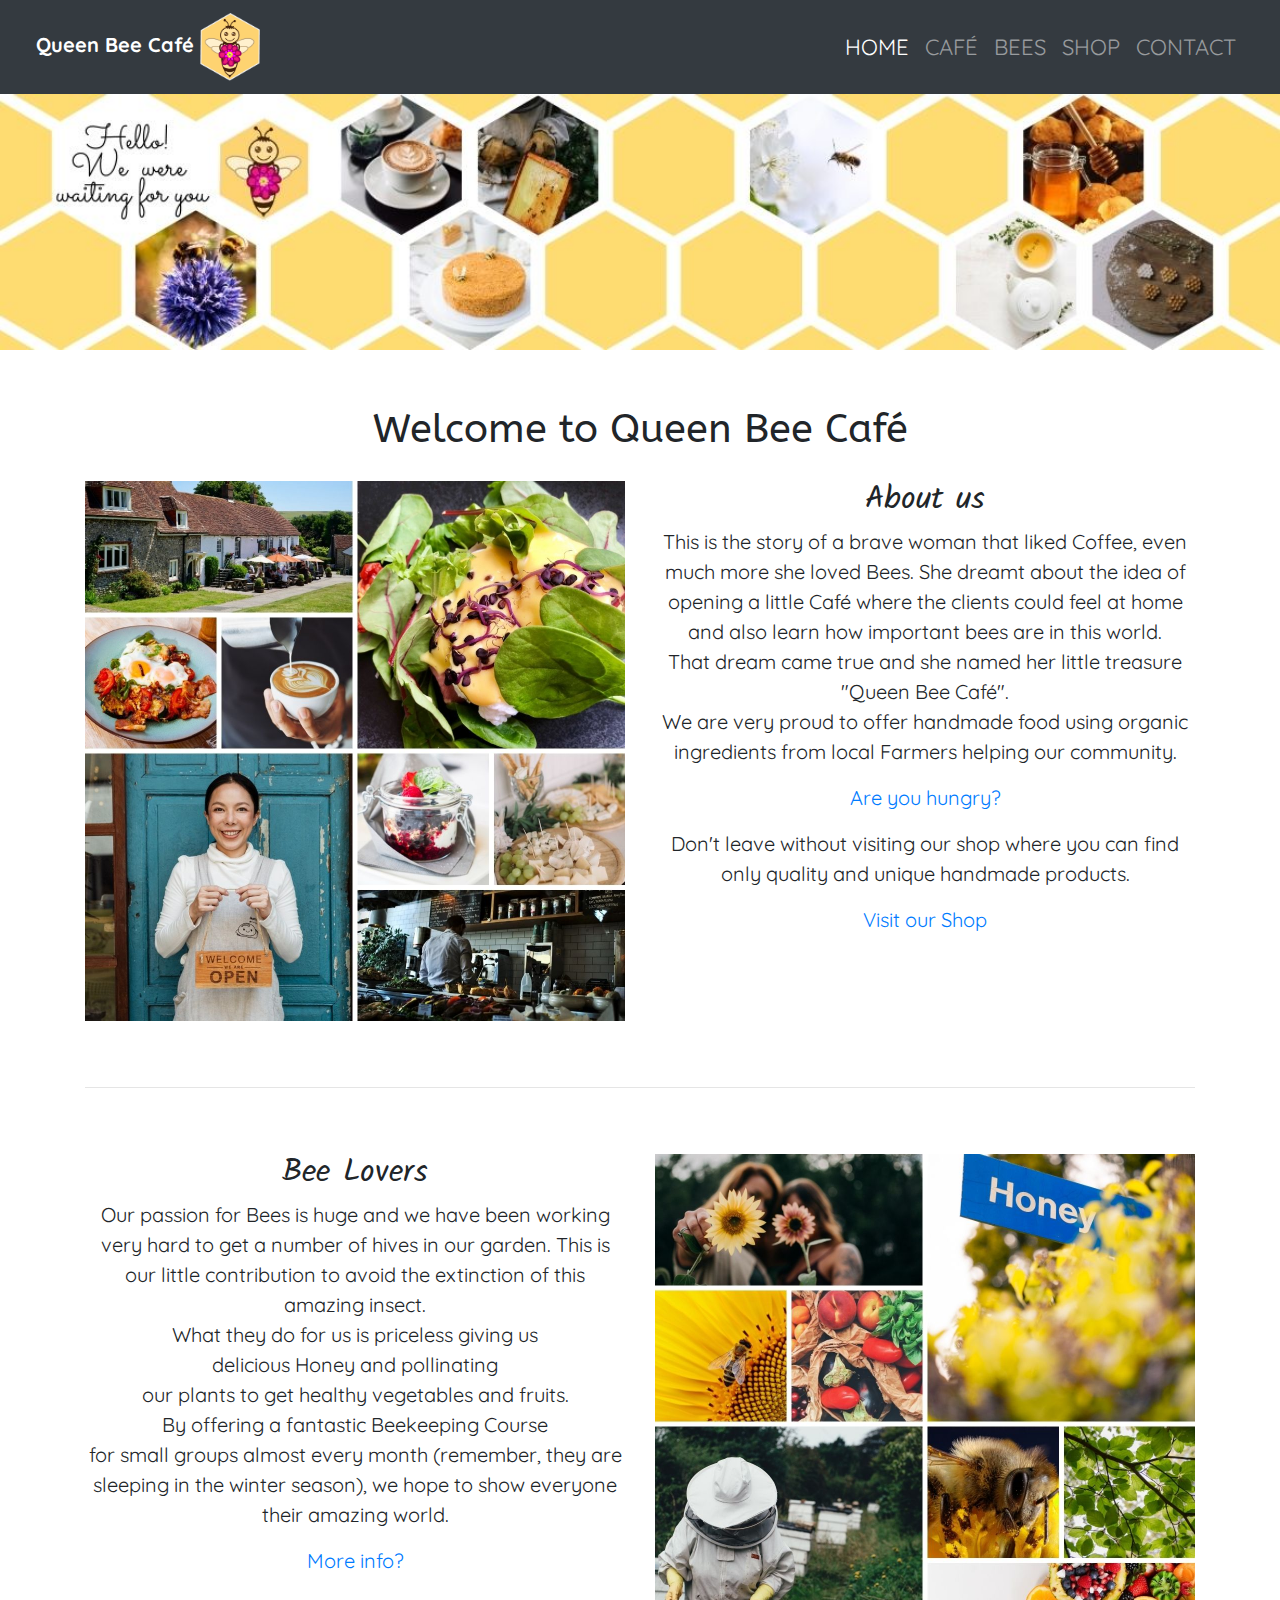
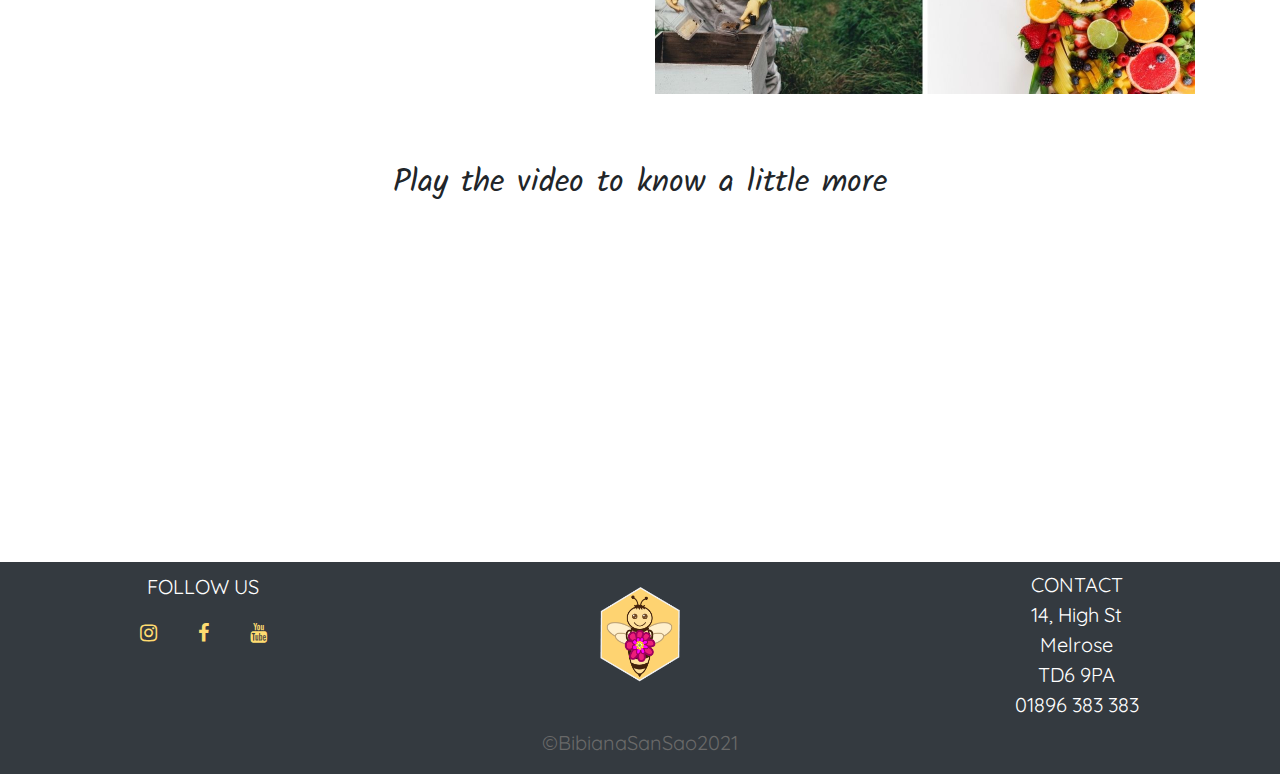
<file: index.html>
<!DOCTYPE html>
<html lang="en">
    <head>
        <meta charset="utf-8">
        <link rel="shortcut icon" href="logo-bee-last.png" type="image/x-icon"/>
        <title>HOME - Queen Bee Café</title>
        <link rel="stylesheet" href="https://fonts.googleapis.com/css?family=Handlee">
        <link rel="stylesheet" href="https://fonts.googleapis.com/css?family=Sriracha">
        <link rel="stylesheet" href="https://fonts.googleapis.com/css?family=Kalam">
        <link rel="stylesheet" href="https://fonts.googleapis.com/css?family=Delius">
        <link rel="stylesheet" href="https://fonts.googleapis.com/css?family=ABeeZee">
        <link rel="stylesheet" href="https://fonts.googleapis.com/css?family=Quicksand">
        <link href="qb-css.css" rel="stylesheet">
        <link rel="stylesheet" href="https://cdnjs.cloudflare.com/ajax/libs/font-awesome/4.7.0/css/font-awesome.min.css">
        <meta name="viewport" content="width=device-width, initial scale=1">
        <link rel="stylesheet" href="https://maxcdn.bootstrapcdn.com/bootstrap/4.5.2/css/bootstrap.min.css">
        <script src="https://ajax.googleapis.com/ajax/libs/jquery/3.5.1/jquery.min.js"></script>
        <script src="https://cdnjs.cloudflare.com/ajax/libs/popper.js/1.16.0/umd/popper.min.js"></script>
        <script src="https://maxcdn.bootstrapcdn.com/bootstrap/4.5.2/js/bootstrap.min.js"></script>
    </head>
    <body>
        <div class="mynav">
            <nav class="navbar navbar-expand-md navbar-dark bg-dark">
                <a class="navbar-brand" href="index.html">Queen Bee Café
                    <img class="smaller-logo" src="logo-bee-last.png" alt="Logo"></a>
                        <button class="navbar-toggler"  data-toggle="collapse" data-target="#navbarmenu">
                            <span class="navbar-toggler-icon"></span>
                        </button>
                <div class="collapse navbar-collapse" id="navbarmenu">
                    <ul class="navbar-nav ml-auto">
                        <li class="nav-item">
                            <a href="index.html" class="nav-link active">HOME</a>
                        </li>
                        <li class="nav-item">
                            <a href="qb-cafe.html" class="nav-link">CAFÉ</a>
                        </li>
                        <li class="nav-item">
                            <a href="qb-bees.html" class="nav-link">BEES</a>
                        </li>
                        <li class="nav-item">
                            <a href="qb-shop.html" class="nav-link">SHOP</a>
                        </li>
                        <li class="nav-item">
                            <a href="qb-contact.html" class="nav-link">CONTACT</a>
                        </li>
                    </ul>
                </div>     
            </nav>
        </div>
        <div class="row">
            <div class="col-md-12"> 
                <img class="img-responsive center-block img-banner" src="banner-final.jpg" alt="Home Page Montage" > 
            </div>
        </div>
        <div class="container">
            <div class="row">
                <div class="col-md-12">
                        <h1 class="qb-heading">Welcome to Queen Bee Café</h1>
                </div>
            </div>
            <div class="row">
                <div class="col-md-6 img-right"> 
                    <img class="img-responsive" src="home-photo.jpg" style="width: 100%" alt="About us">
                </div>
                <div class="col-md-6">
                    <h2>About us</h2>
                    <p>This is the story of a brave woman that liked Coffee, even much more she loved Bees. She dreamt about the idea of opening a little Café where the clients could feel at home and also learn how important bees are in this world.<br> That dream came true and she named her little treasure "Queen Bee Café".<br>We are very proud to  offer handmade food using organic ingredients from local Farmers helping our community.</p>
                    <p class="asset-qb"><a href="qb-cafe.html">Are you hungry?</a></p>
                    <p>Don't leave without visiting our shop where you can find only quality and unique handmade products.</p>
                    <p class="asset-qb"><a href="qb-shop.html">Visit our Shop</a></p>
                </div>
            </div> 
            <hr>
            <div class="row">
               <div class="col-md-6 p-right">
                   <h2>Bee Lovers</h2>
                    <p>Our passion for Bees is huge and we have been working very hard to get a number of hives in our garden. This is our little contribution to avoid the extinction of this amazing insect.<br> What they do for us is priceless giving us<br> delicious Honey and pollinating<br> our plants to get healthy vegetables and fruits.<br>By offering a fantastic Beekeeping Course<br>for small groups almost every month (remember, they are sleeping in the winter season), we hope to show everyone their amazing world.<br></p>
                    <p class="asset-qb"><a href="qb-bees.html" target="_blank">More info?</a></p>
                </div>                     
                <div class="col-md-6 img-left"> 
                    <img class="img-responsive" src="home-photo1.jpg" style="width: 100%" alt="Bee Lovers">
                </div>
             </div>
        </div> 
            <div class="video">
                <h2>Play the video to know a little more</h2>
                <iframe width="560" height="315" src="https://www.youtube.com/embed/zPu3ryn1YVE" frameborder="0" allow="accelerometer; autoplay; clipboard-write; encrypted-media; gyroscope; picture-in-picture" allowfullscreen></iframe>
            </div>    
        
    </body>
    


    <footer>
        <div class="general-footer row bg-dark text-center">
            <div class="follow-us-footer col-md-4">
                <p>FOLLOW US</p>
                <div class="footer-social-icons">
                    <a href="https://www.instagram.com/" class="fa fa-instagram"></a>
                    <i class="fa fa-facebook"></i>
                    <i class="fa fa-youtube"></i>
                </div>  
            </div>
            <div class="col-md-4 float-center smaller-img" >
                <a class="nav link" href="index.html">
                    <img class="mx-auto d-block img-responsive smaller-logo-1" src="logo-bee-last.png" alt="Logo"></a>
            </div>
            <div class="contact-footer col-md-4">
                <a href="qb-contact.html" class="nav-link contact-link">CONTACT<br>14, High St<br>Melrose<br>TD6 9PA<br>01896 383 383</a>
            </div>
            <div class="col-md-12 float-center copiright p">
                <p>©BibianaSanSao2021</p>
            </div>
        </div>
    </footer>
 </html>
</file>
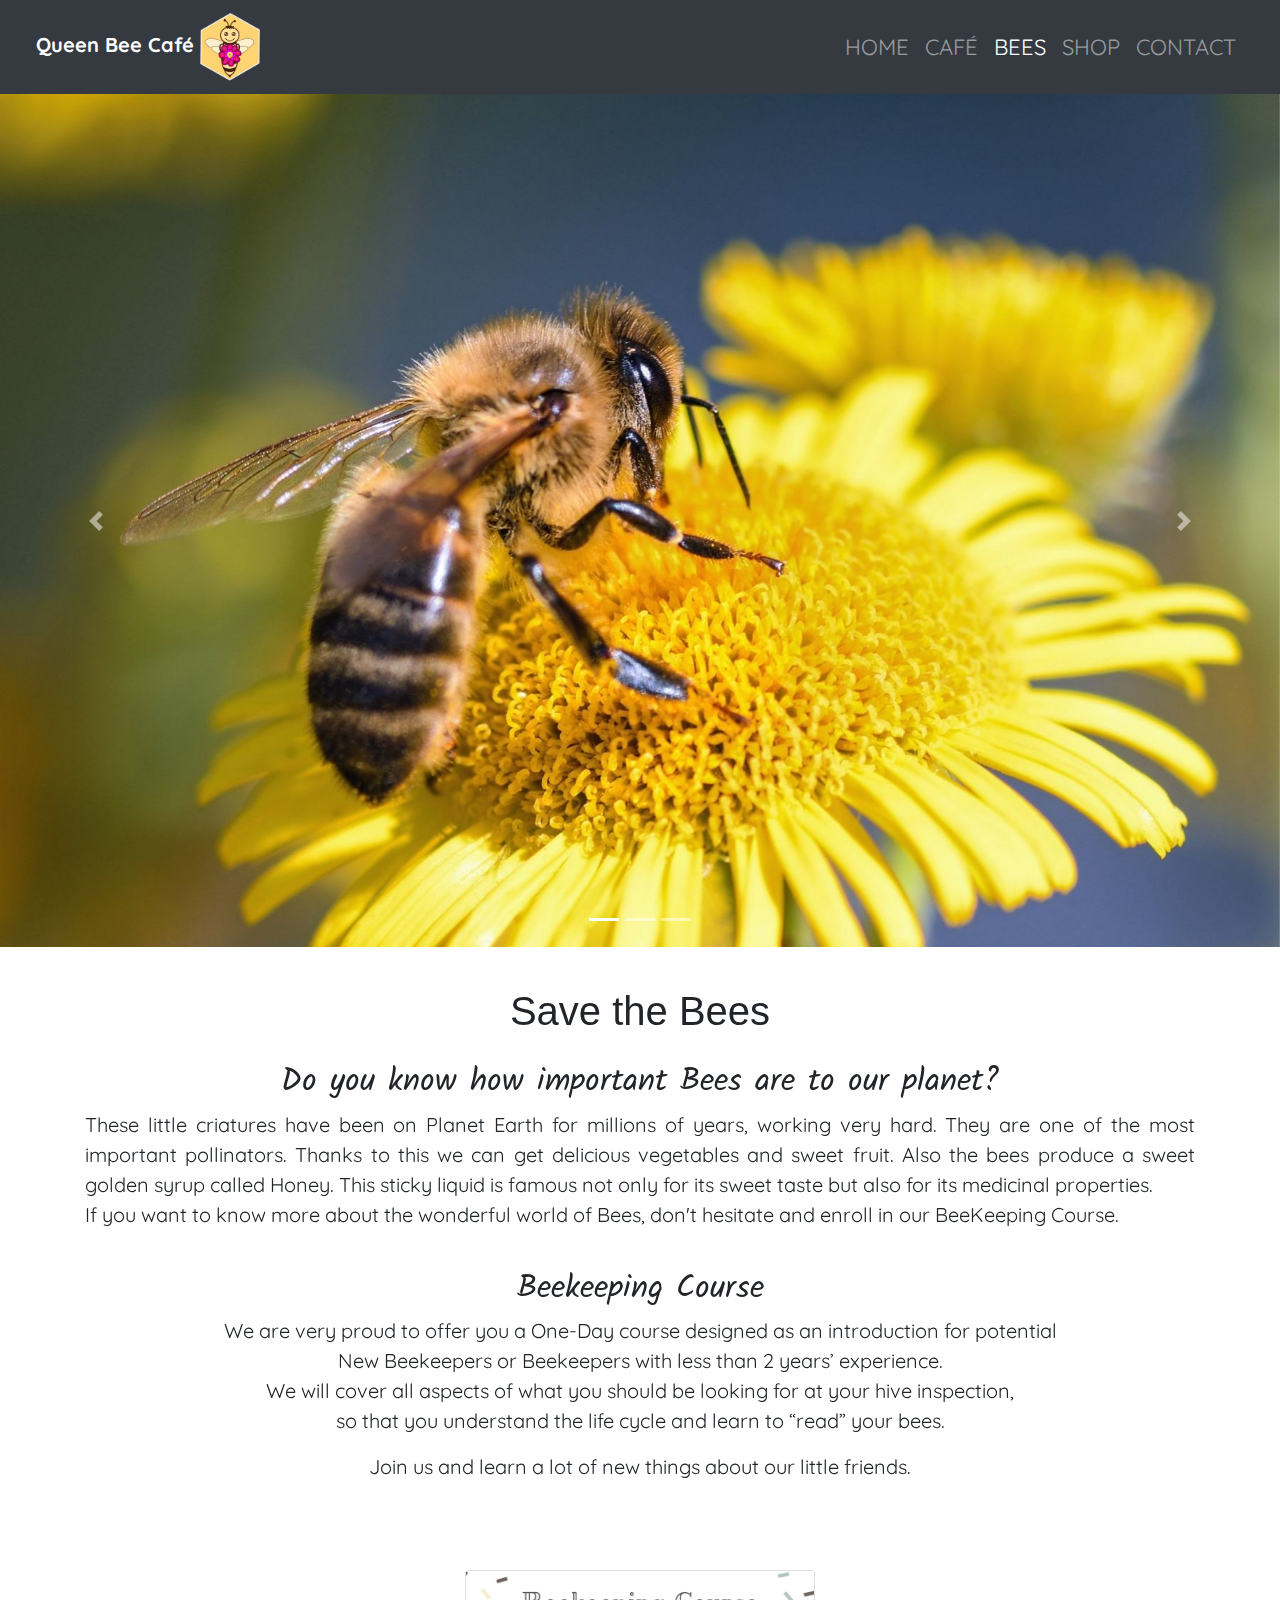
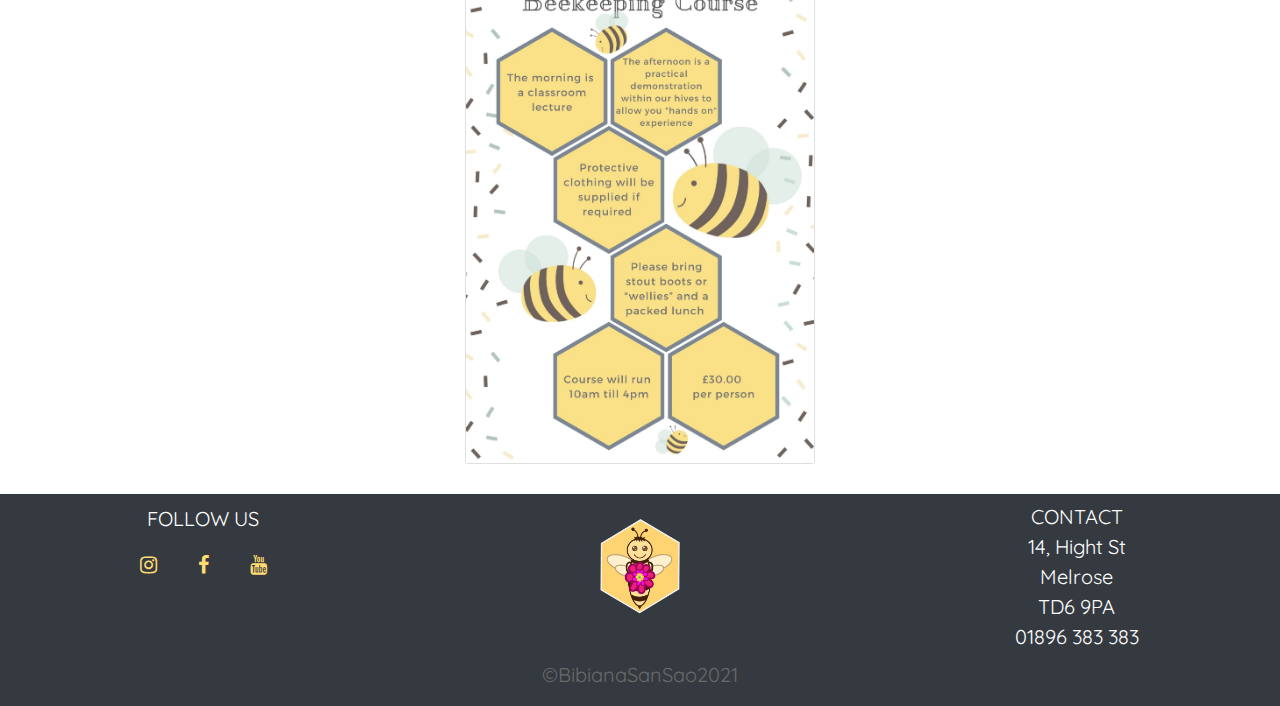
<file: qb-bees.html>
<!DOCTYPE html>
<html lang="en">
    <head>
        <meta charset="utf-8">
         <link rel="shortcut icon" href="logo-bee-last.png" type="image/x-icon"/>
        <title>BEES - Queen Bee Café</title>
        <link rel="stylesheet" href="https://fonts.googleapis.com/css?family=Handlee">
        <link rel="stylesheet" href="https://fonts.googleapis.com/css?family=Sriracha">
        <link rel="stylesheet" href="https://fonts.googleapis.com/css?family=Kalam">
        <link rel="stylesheet" href="https://fonts.googleapis.com/css?family=Delius">
        <link rel="stylesheet" href="https://fonts.googleapis.com/css?family=Quicksand">
        <link rel="stylesheet" href="https://fonts.googleapis.com/css?family=Quicksand">
        <link href="qb-css.css" rel="stylesheet">
        <link rel="stylesheet" href="https://cdnjs.cloudflare.com/ajax/libs/font-awesome/4.7.0/css/font-awesome.min.css">
        <meta name="viewport" content="width=device-width, initial scale=1">
        <link rel="stylesheet" href="https://maxcdn.bootstrapcdn.com/bootstrap/4.5.2/css/bootstrap.min.css">
        <script src="https://ajax.googleapis.com/ajax/libs/jquery/3.5.1/jquery.min.js"></script>
        <script src="https://cdnjs.cloudflare.com/ajax/libs/popper.js/1.16.0/umd/popper.min.js"></script>
        <script src="https://maxcdn.bootstrapcdn.com/bootstrap/4.5.2/js/bootstrap.min.js"></script>
    </head>
    <body>
        <div class="mynav">
            <nav class="navbar navbar-expand-md navbar-dark bg-dark">
                <a class="navbar-brand" href="index.html">Queen Bee Café
                    <img class="smaller-logo" src="logo-bee-last.png" alt="Logo"></a>
                        <button class="navbar-toggler"  data-toggle="collapse" data-target="#navbarmenu">
                        <span class="navbar-toggler-icon"></span>
                        </button>
                <div class="collapse navbar-collapse" id="navbarmenu">
                    <ul class="navbar-nav ml-auto">
                        <li class="nav-item">
                            <a href="index.html" class="nav-link">HOME</a>
                        </li>
                        <li class="nav-item">
                            <a href="qb-cafe.html" class="nav-link">CAFÉ</a>
                        </li>
                        <li class="nav-item">
                            <a href="qb-honey.html" class="nav-link active">BEES</a>
                        </li>
                        <li class="nav-item">
                            <a href="qb-shop.html" class="nav-link">SHOP</a>
                        </li>
                        <li class="nav-item">
                            <a href="qb-contact.html" class="nav-link">CONTACT</a>
                        </li>
                    </ul>
                </div>     
            </nav>
        </div>
        <div id="carouselExampleIndicators" class="carousel slide" data-ride="carousel">
            <ol class="carousel-indicators">
                <li data-target="#carouselExampleIndicators" data-slide-to="0" class="active"></li>
                <li data-target="#carouselExampleIndicators" data-slide-to="1"></li>
                <li data-target="#carouselExampleIndicators" data-slide-to="2"></li>
            </ol>
            <div class="carousel-inner">
                <div class="carousel-item active">
                    <img class="d-block w-100" src="flower1.jpg" alt="First slide">
                </div>
                <div class="carousel-item">
                    <img class="d-block w-100" src="box.jpg" alt="Second slide">
                </div>
                <div class="carousel-item">
                    <img class="d-block w-100" src="bees1.jpg" alt="Third slide">
                </div>
            </div>
            <a class="carousel-control-prev" href="#carouselExampleIndicators" role="button" data-slide="prev">
                <span class="carousel-control-prev-icon" aria-hidden="true"></span>
                <span class="sr-only">Previous</span>
            </a>
            <a class="carousel-control-next" href="#carouselExampleIndicators" role="button" data-slide="next">
                <span class="carousel-control-next-icon" aria-hidden="true"></span>
                <span class="sr-only">Next</span>
            </a>
        </div>
        <div class="container">
         <div class="row">
                <div class="col-md-12 bees">
                <h1 class="qb-heading">Save the Bees</h1>
                <h2>Do you know how important Bees are to our planet?</h2>
                    <p2>These little criatures have been on Planet Earth for millions of years, working very hard. They are one of the most important pollinators. Thanks to this we can get delicious vegetables and sweet fruit. Also the bees produce a sweet golden syrup called Honey. This sticky liquid is famous not only for its sweet taste but also for its medicinal properties.
                    <br>If you want to know more about the wonderful world of Bees, don't hesitate and enroll in our BeeKeeping Course.</p2>
                <h2 class="ptt-4">Beekeeping Course</h2>
                    <p>We are very proud to offer you a One-Day course designed as an introduction for potential<br>New Beekeepers or Beekeepers with less than 2 years’ experience.<br> We will cover all aspects of what you should be looking for at your hive inspection,<br>so that you understand the life cycle and learn to “read” your bees.</p>
                    <p>Join us and learn a lot of new things about our little friends.</p> <br><br><br>
                </div>
        </div>     
        <div class="row">
            <div class="col-md-4 offset-md-4"> 
                <div class="card text-center">
                    <img class="img-responsive" class="card-img-top" src="beekeeping-course.jpg" style="width: 100%">
                </div>
            </div>
        </div>
    </div>
    </body>
    <footer>
        <div class="general-footer row bg-dark text-center">
            <div class="follow-us-footer col-md-4">
                <p>FOLLOW US</p>
                <div class="footer-social-icons">
                    <a href="https://www.instagram.com/" class="fa fa-instagram"></a>
                    <i class="fa fa-facebook"></i>
                    <i class="fa fa-youtube"></i>
                </div>  
            </div>
            <div class="col-md-4 float-center smaller-img" >
                <a class="nav link" href="index.html">
                    <img class="mx-auto d-block img-responsive smaller-logo-1" src="logo-bee-last.png" alt="Logo"></a>
            </div>
            <div class="contact-footer col-md-4">
                <a href="qb-contact.html" class="nav-link contact-link">CONTACT<br>14, Hight St<br>Melrose<br>TD6 9PA<br>01896 383 383</a>
            </div>
            <div class="col-md-12 float-center copiright p">
                <p>©BibianaSanSao2021</p>
            </div>
        </div>
    </footer>
 </html>
</file>
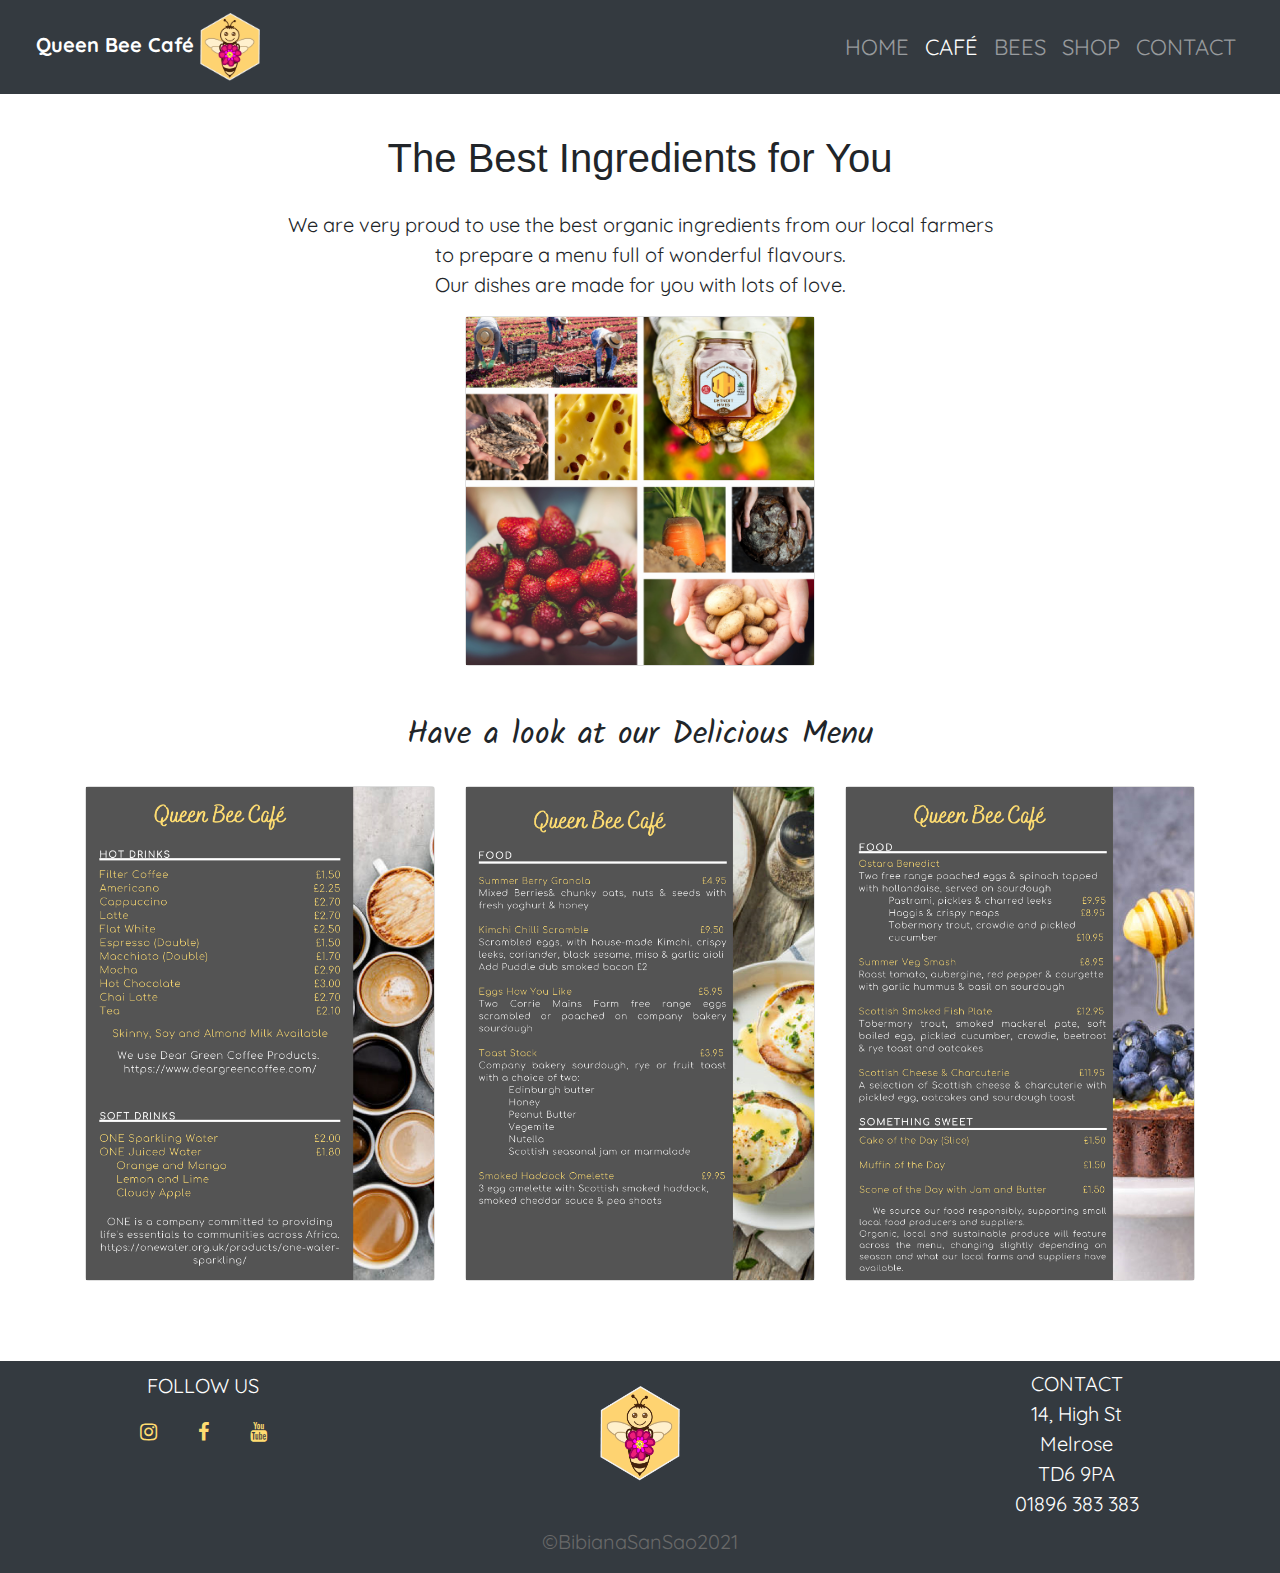
<file: qb-cafe.html>
<!DOCTYPE html>
<html lang="en">
    <head>  
        <meta charset="utf-8">
         <link rel="shortcut icon" href="logo-bee-last.png" type="image/x-icon"/>
        <title>CAFE - Queen Bee Café</title>
        <link rel="stylesheet" href="https://fonts.googleapis.com/css?family=Handlee">
        <link rel="stylesheet" href="https://fonts.googleapis.com/css?family=Sriracha">
        <link rel="stylesheet" href="https://fonts.googleapis.com/css?family=Kalam">
        <link rel="stylesheet" href="https://fonts.googleapis.com/css?family=Delius">
        <link rel="stylesheet" href="https://fonts.googleapis.com/css?family=Quicksand">
        <link rel="stylesheet" href="https://fonts.googleapis.com/css?family=Quicksand">
        <link href="qb-css.css" rel="stylesheet">
        <link rel="stylesheet" href="https://cdnjs.cloudflare.com/ajax/libs/font-awesome/4.7.0/css/font-awesome.min.css">
        <meta name="viewport" content="width=device-width, initial scale=1">
        <link rel="stylesheet" href="https://maxcdn.bootstrapcdn.com/bootstrap/4.5.2/css/bootstrap.min.css">
        <script src="https://ajax.googleapis.com/ajax/libs/jquery/3.5.1/jquery.min.js"></script>
        <script src="https://cdnjs.cloudflare.com/ajax/libs/popper.js/1.16.0/umd/popper.min.js"></script>
        <script src="https://maxcdn.bootstrapcdn.com/bootstrap/4.5.2/js/bootstrap.min.js"></script>
    </head>

    <body>
        
       <div class="mynav">
            <nav class="navbar navbar-expand-md navbar-dark bg-dark">
                <a class="navbar-brand" href="index.html">Queen Bee Café
                    <img class="smaller-logo" src="logo-bee-last.png" alt="Logo"></a>
                        <button class="navbar-toggler"  data-toggle="collapse" data-target="#navbarmenu">
                        <span class="navbar-toggler-icon"></span>
                        </button>
                <div class="collapse navbar-collapse" id="navbarmenu">
                    <ul class="navbar-nav ml-auto">
                        <li class="nav-item">
                            <a href="index.html" class="nav-link">HOME</a>
                        </li>
                        <li class="nav-item">
                            <a href="qb-cafe.html" class="nav-link active">CAFÉ</a>
                        </li>
                        <li class="nav-item">
                            <a href="qb-bees.html" class="nav-link">BEES</a>
                        </li>
                        <li class="nav-item">
                            <a href="qb-shop.html" class="nav-link">SHOP</a>
                        </li>
                        <li class="nav-item">
                            <a href="qb-contact.html" class="nav-link">CONTACT</a>
                        </li>
                    </ul>
                </div>     
            </nav>
        </div>
        <div class="container">
            <div class="row">
                <div class="col-md-12">
                    <h1 class="qb-heading">The Best Ingredients for You</h1>
                    <p>We are very proud to use the best organic ingredients from our local farmers<br>to prepare a menu full of wonderful flavours.<br> Our dishes are made for you with lots of love.</p>
                </div>
       
                <div class="col-md-4 offset-md-4 mbb-5"> 
                    <div class="card text-center">
                        <img class="img-responsive" class="card-img-top" src="cafe-photo.jpg" style="width: 100%">
                    </div>
                </div>
            </div>

            <div class="row">
                <div class="col-md-12">
                    <h2>Have a look at our Delicious Menu</h2>
                    <br>
                </div>
                <div class="col-md-4 img-right pt-0"> 
                    <div class="card text-center">
                        <img class="img-responsive" class="card-img-top" src="qb-cafe-menu-1.jpg" style="width: 100%">
                    </div>
                </div>
            
                <div class="col-md-4 img-right pt-0"> 
                    <div class="card text-center">
                        <img class="img-responsive" class="card-img-top" src="qb-cafe-menu-2.jpg" style="width: 100%">
                            
                    </div>
                </div>
               
                <div class="col-md-4 img-right pt-0"> 
                    <div class="card text-center">
                        <img class="img-responsive" class="card-img-top" src="qb-cafe-menu-3.jpg" style="width: 100%">
                            
                    </div>
                </div>
            </div>
        </div>
        
    </body>
    <footer>
        <div class="general-footer row bg-dark text-center">
            <div class="follow-us-footer col-md-4">
                <p>FOLLOW US</p>
                <div class="footer-social-icons">
                    <a href="https://www.instagram.com/" class="fa fa-instagram"></a>
                    <i class="fa fa-facebook"></i>
                    <i class="fa fa-youtube"></i>
                </div>  
            </div>
            <div class="col-md-4 float-center smaller-img" >
                <a class="nav link" href="index.html">
                    <img class="mx-auto d-block img-responsive smaller-logo-1" src="logo-bee-last.png" alt="Logo"></a>
            </div>
            <div class="contact-footer col-md-4">
                <a href="qb-contact.html" class="nav-link contact-link">CONTACT<br>14, High St<br>Melrose<br>TD6 9PA<br>01896 383 383</a>
            </div>
            <div class="col-md-12 float-center copiright p">
                <p>©BibianaSanSao2021</p>
            </div>
        </div>
    </footer>
 </html>
</file>
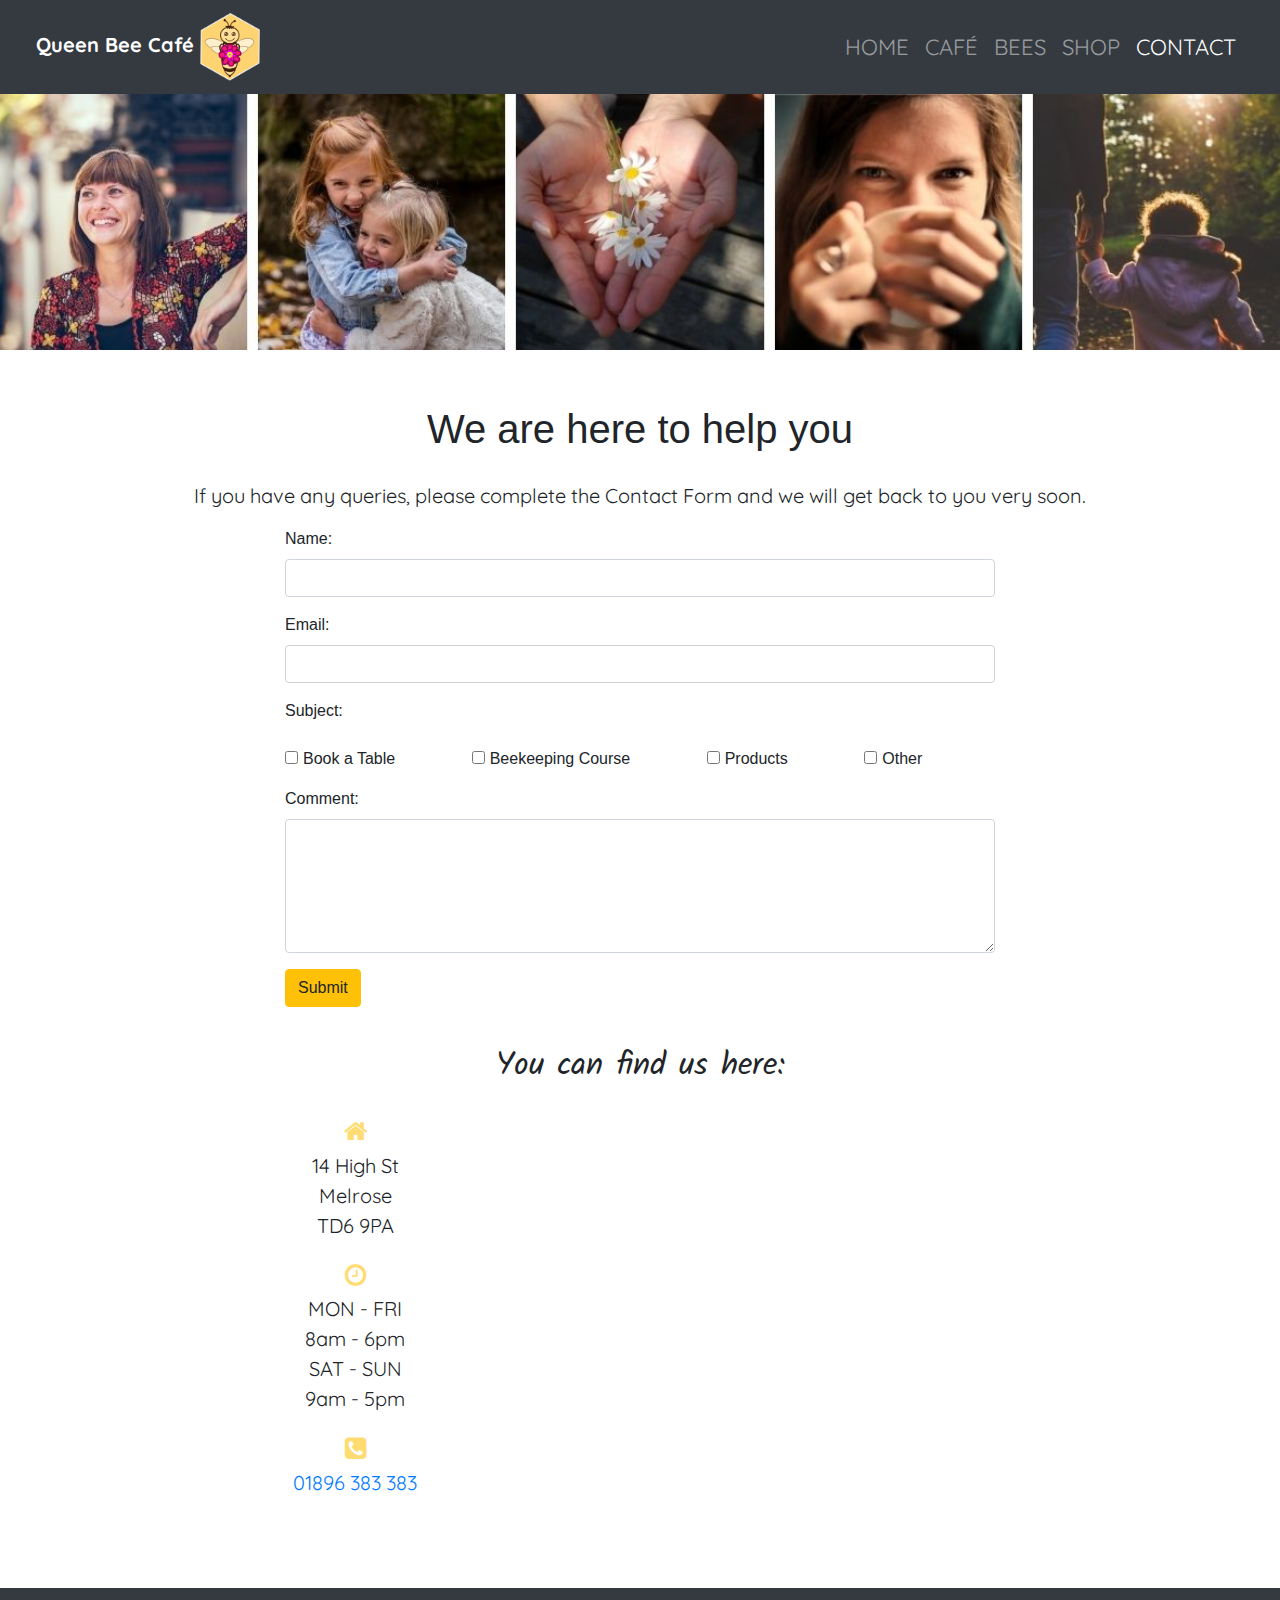
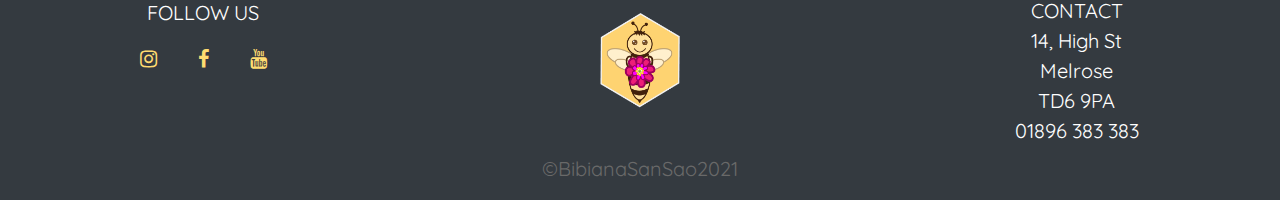
<file: qb-contact.html>
<!DOCTYPE html>
<html lang="en">
    <head>
        <meta charset="utf-8">
         <link rel="shortcut icon" href="logo-bee-last.png" type="image/x-icon"/>
        <title>CONTACT - Queen Bee Café</title>
        <link rel="stylesheet" href="https://fonts.googleapis.com/css?family=Handlee">
        <link rel="stylesheet" href="https://fonts.googleapis.com/css?family=Sriracha">
        <link rel="stylesheet" href="https://fonts.googleapis.com/css?family=Kalam">
        <link rel="stylesheet" href="https://fonts.googleapis.com/css?family=Delius">
        <link rel="stylesheet" href="https://fonts.googleapis.com/css?family=Quicksand">
        <link rel="stylesheet" href="https://fonts.googleapis.com/css?family=Quicksand">
        <link href="qb-css.css" rel="stylesheet">
        <link rel="stylesheet" href="https://cdnjs.cloudflare.com/ajax/libs/font-awesome/4.7.0/css/font-awesome.min.css">
        <meta name="viewport" content="width=device-width, initial scale=1">
        <link rel="stylesheet" href="https://maxcdn.bootstrapcdn.com/bootstrap/4.5.2/css/bootstrap.min.css">
        <script src="https://ajax.googleapis.com/ajax/libs/jquery/3.5.1/jquery.min.js"></script>
        <script src="https://cdnjs.cloudflare.com/ajax/libs/popper.js/1.16.0/umd/popper.min.js"></script>
        <script src="https://maxcdn.bootstrapcdn.com/bootstrap/4.5.2/js/bootstrap.min.js"></script>
    </head>
    <body>
        <div class="mynav">
            <nav class="navbar navbar-expand-md navbar-dark bg-dark">
                <a class="navbar-brand" href="index.html">Queen Bee Café
                    <img class="smaller-logo" src="logo-bee-last.png" alt="Logo"></a>
                        <button class="navbar-toggler"  data-toggle="collapse" data-target="#navbarmenu">
                        <span class="navbar-toggler-icon"></span>
                        </button>
                <div class="collapse navbar-collapse" id="navbarmenu">
                    <ul class="navbar-nav ml-auto">
                        <li class="nav-item">
                            <a href="index.html" class="nav-link">HOME</a>
                        </li>
                        <li class="nav-item">
                            <a href="qb-cafe.html" class="nav-link">CAFÉ</a>
                        </li>
                        <li class="nav-item">
                            <a href="qb-bees.html" class="nav-link">BEES</a>
                        </li>
                        <li class="nav-item">
                            <a href="qb-shop.html" class="nav-link">SHOP</a>
                        </li>
                        <li class="nav-item">
                            <a href="qb-contact.html" class="nav-link active">CONTACT</a>
                        </li>
                    </ul>
                </div>     
            </nav>
        </div>
        <div class="col-md-12">
            <div class="row">
                <img class="img-responsive center-block img-banner" src="contact1.jpg"> 
            </div>
        </div>
        <div class="container">
            <div class="row">
                <div class="col-md-12">
                
           
                        <h1 class="qb-heading">We are here to help you</h1>
                        <p>If you have any queries, please complete the Contact Form and we will get back to you very soon. </p>   
                </div>
            </div>
            <div class="test">
                <form name="contact" method="POST" data-netlify="true">
                <div class="form-group">
                    <label for="name">Name:</label>
                        <input type="name" class="form-control" id="name">
                </div>
                <div class="form-group">
                    <label for="email">Email:</label>
                        <input type="email" class="form-control" id="email">
                </div>
                <div class="form-group">
                    <label for="subject">Subject:</label>
                </div>
                <div class="form-group form-check-inline">
                    <label class="form-check-label">
                        <input class="form-check-input" type="checkbox">Book a Table
                    </label>
                </div>
                <div class="form-group form-check-inline">
                    <label class="form-check-label">
                        <input class="form-check-input" type="checkbox">Beekeeping Course
                    </label>
                </div>
                <div class="form-group form-check-inline">
                    <label class="form-check-label">
                        <input class="form-check-input" type="checkbox">Products
                    </label>
                </div>
                <div class="form-group form-check-inline">
                    <label class="form-check-label">
                        <input class="form-check-input" type="checkbox">Other
                    </label>
                </div>
                <div class="form-group">
                    <label for="comment">Comment:</label>
                        <textarea class="form-control" rows="5" id="comment"></textarea>
                </div>
                <button type="submit" class="btn btn-warning">Submit</button>
                </form>   
            </div>
          
            <div class="row">
                <div class="col-md-12">
                     <h2 class="ptt-4">You can find us here:</h2>
                </div>
            </div>
    
            <div class="row">
                <div class="col-md-6 address call-bt">
                    <i class="fa fa-home"></i>
                      <p>14 High St<br>Melrose<br>TD6 9PA</p>  
                    <i class="fa fa-clock-o"></i>
                       <p>MON - FRI<br>8am - 6pm<br>SAT - SUN<br>9am - 5pm</p> 
                    <i class="fa fa-phone-square"></i>
                        <div class="call">
                            <a href="tel:123-456-7890">01896 383 383</a>
                        </div>
                    <br>
                </div>  
                <div class="col-md-6 col-sm-12 map-responsive map-right pb-2">
                    <iframe src="https://www.google.com/maps/embed?pb=!1m18!1m12!1m3!1d2254.2372968305945!2d-2.722536584075468!3d55.59788368051223!2m3!1f0!2f0!3f0!3m2!1i1024!2i768!4f13.1!3m3!1m2!1s0x488782f9d0a53f59%3A0xfd07568ff06f95c6!2s14%20High%20St%2C%20Melrose%20TD6%209PA!5e0!3m2!1sen!2suk!4v1608294736579!5m2!1sen!2suk" width="600" height="450" frameborder="0" style="border:0;" allowfullscreen="" aria-hidden="false" tabindex="0"></iframe>    
                </div>
            </div>
        </div>
    </body>
    <footer>
        <div class="general-footer row bg-dark text-center">
            <div class="follow-us-footer col-md-4">
                <p>FOLLOW US</p>
                <div class="footer-social-icons">
                    <a href="https://www.instagram.com/" class="fa fa-instagram"></a>
                    <i class="fa fa-facebook"></i>
                    <i class="fa fa-youtube"></i>
                </div>  
            </div>
            <div class="col-md-4 float-center smaller-img" >
                <a class="nav link" href="index.html">
                    <img class="mx-auto d-block img-responsive smaller-logo-1" src="logo-bee-last.png" alt="Logo"></a>
            </div>
            <div class="contact-footer col-md-4">
                <a href="qb-contact.html" class="nav-link contact-link">CONTACT<br>14, High St<br>Melrose<br>TD6 9PA<br>01896 383 383</a>
            </div>
            <div class="col-md-12 float-center copiright p">
                <p>©BibianaSanSao2021</p>
            </div>
        </div>
    </footer>
 </html>
</file>
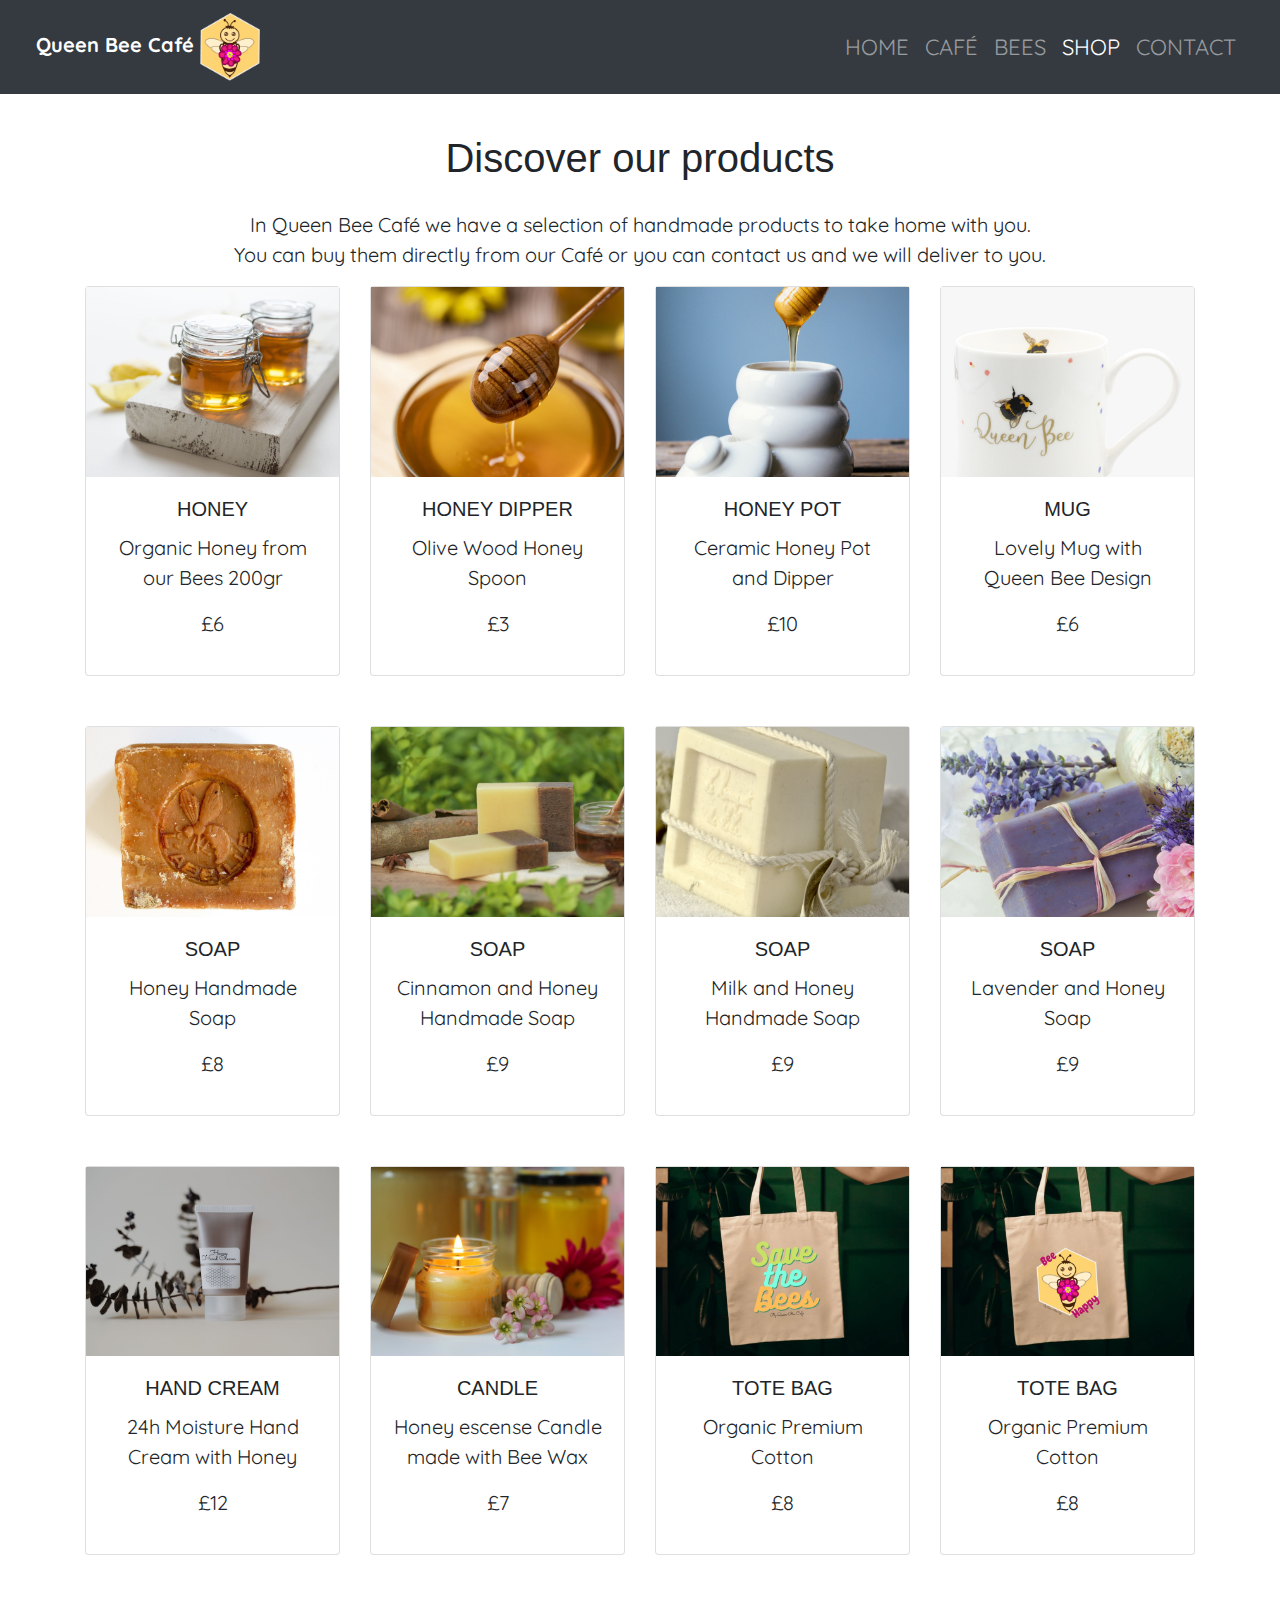
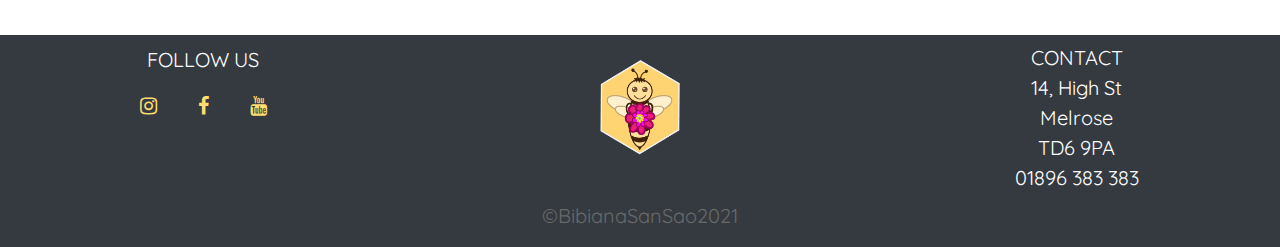
<file: qb-shop.html>
<!DOCTYPE html>
<html lang="en">
    <head>
        <meta charset="utf-8">
         <link rel="shortcut icon" href="logo-bee-last.png" type="image/x-icon"/>
        <title>SHOP - Queen Bee Café</title>
        <link rel="stylesheet" href="https://fonts.googleapis.com/css?family=Handlee">
        <link rel="stylesheet" href="https://fonts.googleapis.com/css?family=Sriracha">
        <link rel="stylesheet" href="https://fonts.googleapis.com/css?family=Kalam">
        <link rel="stylesheet" href="https://fonts.googleapis.com/css?family=Delius">
        <link rel="stylesheet" href="https://fonts.googleapis.com/css?family=Quicksand">
        <link rel="stylesheet" href="https://fonts.googleapis.com/css?family=Quicksand">
        <link href="qb-css.css" rel="stylesheet">
        <link rel="stylesheet" href="https://cdnjs.cloudflare.com/ajax/libs/font-awesome/4.7.0/css/font-awesome.min.css">
        <meta name="viewport" content="width=device-width, initial scale=1">
        <link rel="stylesheet" href="https://maxcdn.bootstrapcdn.com/bootstrap/4.5.2/css/bootstrap.min.css">
        <script src="https://ajax.googleapis.com/ajax/libs/jquery/3.5.1/jquery.min.js"></script>
        <script src="https://cdnjs.cloudflare.com/ajax/libs/popper.js/1.16.0/umd/popper.min.js"></script>
        <script src="https://maxcdn.bootstrapcdn.com/bootstrap/4.5.2/js/bootstrap.min.js"></script>
    </head>
    <body>
        <div class="mynav">
            <nav class="navbar navbar-expand-md navbar-dark bg-dark">
                <a class="navbar-brand" href="index.html">Queen Bee Café
                    <img class="smaller-logo" src="logo-bee-last.png" alt="Logo"></a>
                        <button class="navbar-toggler"  data-toggle="collapse" data-target="#navbarmenu">
                        <span class="navbar-toggler-icon"></span>
                        </button>
                <div class="collapse navbar-collapse" id="navbarmenu">
                    <ul class="navbar-nav ml-auto">
                        <li class="nav-item">
                            <a href="index.html" class="nav-link">HOME</a>
                        </li>
                        <li class="nav-item">
                            <a href="qb-cafe.html" class="nav-link">CAFÉ</a>
                        </li>
                        <li class="nav-item">
                            <a href="qb-bees.html" class="nav-link">BEES</a>
                        </li>
                        <li class="nav-item">
                            <a href="qb-shop.html" class="nav-link active">SHOP</a>
                        </li>
                        <li class="nav-item">
                            <a href="qb-contact.html" class="nav-link">CONTACT</a>
                        </li>
                    </ul>
                </div>     
            </nav>
        </div>
        <div class="container">
            <div class="row">
                <div class="col-md-12">
                    <h1 class="qb-heading">Discover our products</h1>
                    <p>In Queen Bee Café we have a selection of handmade products to take home with you.<br>You can buy them directly from our Café or you can contact us and we will deliver to you.</p>
                </div> 
            </div>

            <div class="row">
                <div class="col-md-3 img-right"> 
                    <div class="card text-center">
                        <img class="img-responsive" class="card-img-top" src="honey1.jpg" style="width: 100%">
                            <div class="card-body">
                                <h5 class="card-title">HONEY</h5>
                                <p class="card-text">Organic Honey from our Bees 200gr</p>
                                <p>£6</p>
                            </div>
                    </div>
                </div>
                <div class="col-md-3 img-right"> 
                    <div class="card text-center">
                        <img class="img-responsive" class="card-img-top" src="honey-dipper.jpg" style="width: 100%">
                            <div class="card-body">
                                <h5 class="card-title">HONEY DIPPER</h5>
                                <p class="card-text">Olive Wood Honey Spoon</p>
                                <p>£3</p>
                            </div>
                    </div>
                </div>
                <div class="col-md-3 img-right"> 
                    <div class="card text-center">
                        <img class="img-responsive" class="card-img-top" src="honey-pot.jpg" style="width: 100%">
                            <div class="card-body">
                                <h5 class="card-title">HONEY POT</h5>
                                <p class="card-text">Ceramic Honey Pot and Dipper</p>
                                <p>£10</p>
                            </div>
                    </div>
                </div>
                <div class="col-md-3 img-right"> 
                    <div class="card text-center">
                        <img class="img-responsive" class="card-img-top" src="cup.jpg" style="width: 100%">
                            <div class="card-body">
                                <h5 class="card-title">MUG</h5>
                                <p class="card-text">Lovely Mug with Queen Bee Design</p>
                                <p>£6</p>
                            </div>
                    </div>
                </div>
            </div>

            <div class="row">
                <div class="col-md-3 img-right"> 
                    <div class="card text-center">
                        <img class="img-responsive" class="card-img-top" src="honey-soap.jpg" style="width: 100%">
                            <div class="card-body">
                                <h5 class="card-title">SOAP</h5>
                                <p class="card-text">Honey Handmade Soap</p>
                                <p>£8</p>
                            </div>
                    </div>
                </div>
                <div class="col-md-3 img-right"> 
                    <div class="card text-center">
                        <img class="img-responsive" class="card-img-top" src="cinnamon-soap.jpg" style="width: 100%">
                            <div class="card-body">
                                <h5 class="card-title">SOAP</h5>
                                <p class="card-text">Cinnamon and Honey Handmade Soap</p>
                                <p>£9</p>
                            </div>
                    </div>
                </div>
                <div class="col-md-3 img-right"> 
                    <div class="card text-center">
                        <img class="img-responsive" class="card-img-top" src="milk-soap.jpg" style="width: 100%">
                            <div class="card-body">
                                <h5 class="card-title">SOAP</h5>
                                <p class="card-text">Milk and Honey Handmade Soap</p>
                                <p>£9</p>
                            </div>
                    </div>
                </div>
                <div class="col-md-3 img-right"> 
                    <div class="card text-center">
                        <img class="img-responsive" class="card-img-top" src="lavender-soap.jpg" style="width: 100%">
                            <div class="card-body">
                                <h5 class="card-title">SOAP</h5>
                                <p class="card-text">Lavender and Honey Soap</p>
                                <p>£9</p>
                            </div>
                    </div>
                </div>
            </div>

            <div class="row">
                <div class="col-md-3 img-right"> 
                    <div class="card text-center">
                        <img class="img-responsive" class="card-img-top" src="hand-cream.jpg" style="width: 100%">
                            <div class="card-body">
                                <h5 class="card-title">HAND CREAM</h5>
                                <p class="card-text">24h Moisture Hand Cream with Honey</p>
                                <P>£12</P>
                            </div>
                    </div>
                </div>
                <div class="col-md-3 img-right"> 
                    <div class="card text-center">
                        <img class="img-responsive" class="card-img-top" src="candle.jpg" style="width: 100%">
                            <div class="card-body">
                                <h5 class="card-title">CANDLE</h5>
                                <p class="card-text">Honey escense Candle made with Bee Wax</p>
                                <p>£7</p>
                            </div>
                    </div>
                </div>
                <div class="col-md-3 img-right"> 
                    <div class="card text-center">
                        <img class="img-responsive" class="card-img-top" src="tote-save.jpg" style="width: 100%">
                            <div class="card-body">
                                <h5 class="card-title">TOTE BAG</h5>
                                <p class="card-text">Organic Premium Cotton</p>
                                <p>£8</p>
                            </div>
                    </div>
                </div>
                <div class="col-md-3 img-right"> 
                    <div class="card text-center">
                        <img class="img-responsive" class="card-img-top" src="tote-happy.jpg" style="width: 100%">
                            <div class="card-body">
                                <h5 class="card-title">TOTE BAG</h5>
                                <p class="card-text">Organic Premium Cotton</p>
                                <p>£8</p>
                            </div>
                    </div>
                </div>
            </div>
        </div>
    </body>
    <footer>
        <div class="general-footer row bg-dark text-center">
            <div class="follow-us-footer col-md-4">
                <p>FOLLOW US</p>
                <div class="footer-social-icons">
                    <a href="https://www.instagram.com/" class="fa fa-instagram"></a>
                    <i class="fa fa-facebook"></i>
                    <i class="fa fa-youtube"></i>
                </div>  
            </div>
            <div class="col-md-4 float-center smaller-img" >
                <a class="nav link" href="index.html">
                    <img class="mx-auto d-block img-responsive smaller-logo-1" src="logo-bee-last.png" alt="Logo"></a>
            </div>
            <div class="contact-footer col-md-4">
                <a href="qb-contact.html" class="nav-link contact-link">CONTACT<br>14, High St<br>Melrose<br>TD6 9PA<br>01896 383 383</a>
            </div>
            <div class="col-md-12 float-center copiright p">
                <p>©BibianaSanSao2021</p>
            </div>
        </div>
    </footer>
 </html>
</file>
<file: qb-css.css>
html,body{
    overflow-x: hidden;
}
/*NAVBAR*/
.mynav{
    size: 100px;
    font-family:"Quicksand", sans-serif;
    font-size:20px;
    /*padding: auto;*/
    
}

.navbar-brand{
    font-weight: bold;
    font-size:100px;
    font-family: "Quicksand",sans-serif;
    padding-left: 20px;
}
.navbar .navbar-nav{
    font-size: 22px;
    padding-right: 20px;
   
}
.smaller-logo { 
    width: 60px;
    text-align: center;
}

/*BANNER*/
.img-banner{
    width: 100%;
    padding-bottom: 15px;
}

/*HEADING AND PARAGRAPH*/
.heading-1{
    margin-bottom: 50px;
    
}
h1{
    text-align: center;
    font-family: "ABeeZee", sans-serif;
}
h2{
    text-align: center;
    font-family: "Kalam", sans-serif;
}
p{
    font-size: 20px;
    text-align: center;
    font-family: "Quicksand", sans-serif;
}
p2{
    font-size: 20px;
    text-align: left;
    font-family: "Quicksand", sans-serif; 
}
.p-right{
    padding: 50px;
    font-size: 20px;
    font-family: "Quicksand", sans-serif;
}
.p-left{
    padding: 50px;
    font-size: 20px;
    font-family: "Quicksand", sans-serif;
}

.qb-heading{
    padding-top: 40px;
    padding-bottom: 20px;
}
/*IMG*/
.img-right{
    padding-bottom: 50px;
    
}
.img-left{
    padding-top: 50px;
    padding-bottom: 50px;
}

/*HOME   */
.asset-qb{
    color:#ffdc71;
    text-align: center;
}
.video{
    padding-top: 20px;
    text-align: center;
    
}
 
/*CAFE*/

/*BEES*/ 
.carousel-inner{
    width: 100px;
    text-align: center !important;
    padding-bottom: px;
}

.list-group{
    text-align: center;
}
.bees{
    text-align: justify;
    padding-left: 100px;
    padding-right: 100px;
    padding-top: px;
}
/*SHOP*/

/*CONTACT*/

.form-style{
    padding-left: 200px;
    padding-right: 200px;
   
}
.form-check-inline{
    padding-right:60px;
    
}
btn-warning{
    background-color: #ffdc71;
}
.map-responsive{
    overflow:hidden;
    padding-bottom:50%;
    width: 300%;
    height: 150%;  
}
.address{
    text-align: center;
    font-size: 25px;
    padding-top: 20px;
}
.fa-home{
    font-size:55px;
    color:#ffdc71;
}
.fa-clock-o{
    font-size:55px;
    color:#ffdc71;
}
.fa-phone-square{
    font-size:55px;
    color:#ffdc71   
}
.call{
    font-size: 20px;
    font-family: "Quicksand", sans-serif;
}

/*FOOTER*/
.general-footer{
    margin-top: 30px;
}
.follow-us-footer{
    font-family: "Quicksand", sans-serif;
    font-size: 20px;
    color: white;
    text-align: center;
    padding-top: 10px;
}
.ul-footer{
    display:  inline-block;
    text-align: center;
    align-items: center;
    align-content: center;
    list-style-type: none;
    /*float: clear;*/
}
.fa{
    color:#ffdc71;
    font-size:100px;
    width: 50px;
    text-align: center;
}

.smaller-logo-1 { 
    width: 80px;
    height: 120px;
    text-align: center;
    padding-top: 25px;
}

.contact-link{
    font-family: "Quicksand", sans-serif;
    font-size: 20px;
    color:white;
    text-align: center;
    padding-top: 20px;
    
}
a:hover{
    color: #ffdc71 !important;
    background-color: transparent;
    text-decoration: underline;
}
.copiright{
    font-family: "Quicksand", sans-serif;    
    font-size: 8px;
    text-align: center;
    color: dimgrey;

}






/*MARGIN & PADDING*/

.mbb-5{
    margin-bottom: 50px;
}
.pbb-2{
    padding-bottom: 20px
}
.ptt-4{
    padding-top: 40px;
}
.pt-0{
    padding-top: 0px;
}

/*MEDIA SIZE*/
@media(min-width:1200px){
    .test{
        margin-right:200px;
        margin-left: 200px;
}
}
@media(min-width:992px){

 .test{
        margin-right:200px;
        margin-left: 200px;
}
}

 
@media(max-width:767px){
 .test{
        margin-right:0px;
        margin-left: 0px;
}
}
</file>
